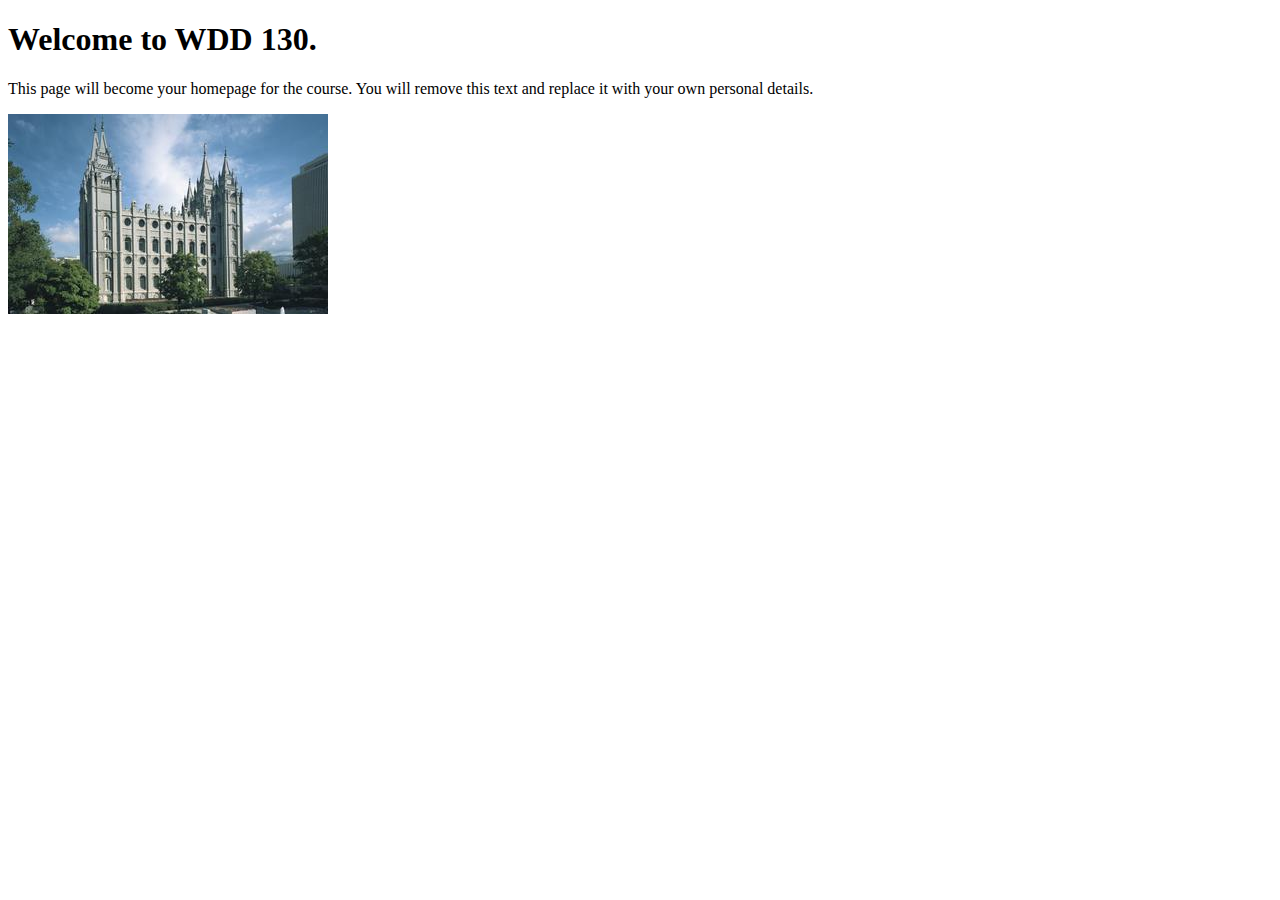
<file: index.html>
<!DOCTYPE html>
<html lang="en">
<head>
    <meta charset="UTF-8">
    <meta name="viewport" content="width=device-width, initial-scale=1.0">
    <title>WDD 130 | Personal Homepage</title>
</head>
<body>
    <h1>Welcome to WDD 130.</h1>
    <p>This page will become your homepage for the course. You will remove this text and replace it with your own personal details.</p>

    <img src="images/salt-lake-temple.jpg" alt="The Salt Lake Temple.">
</body>
</html>
</file>
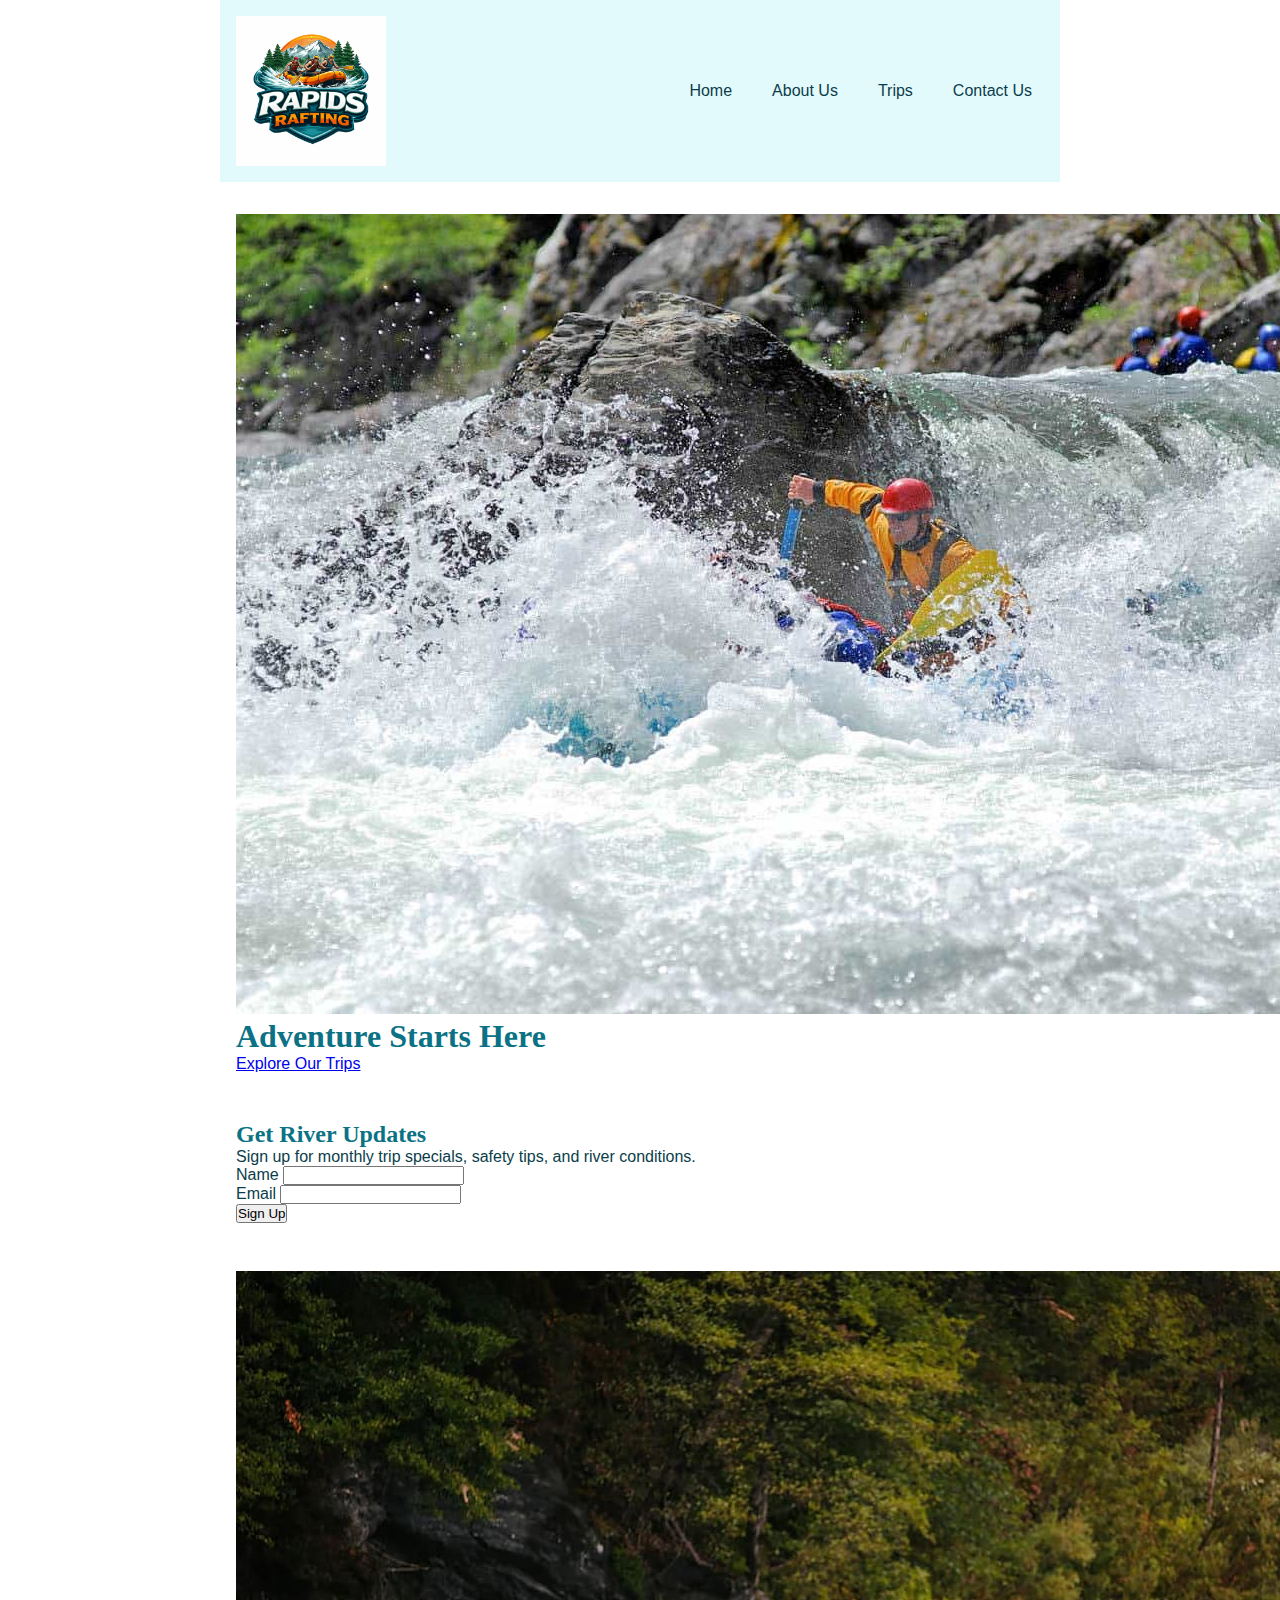
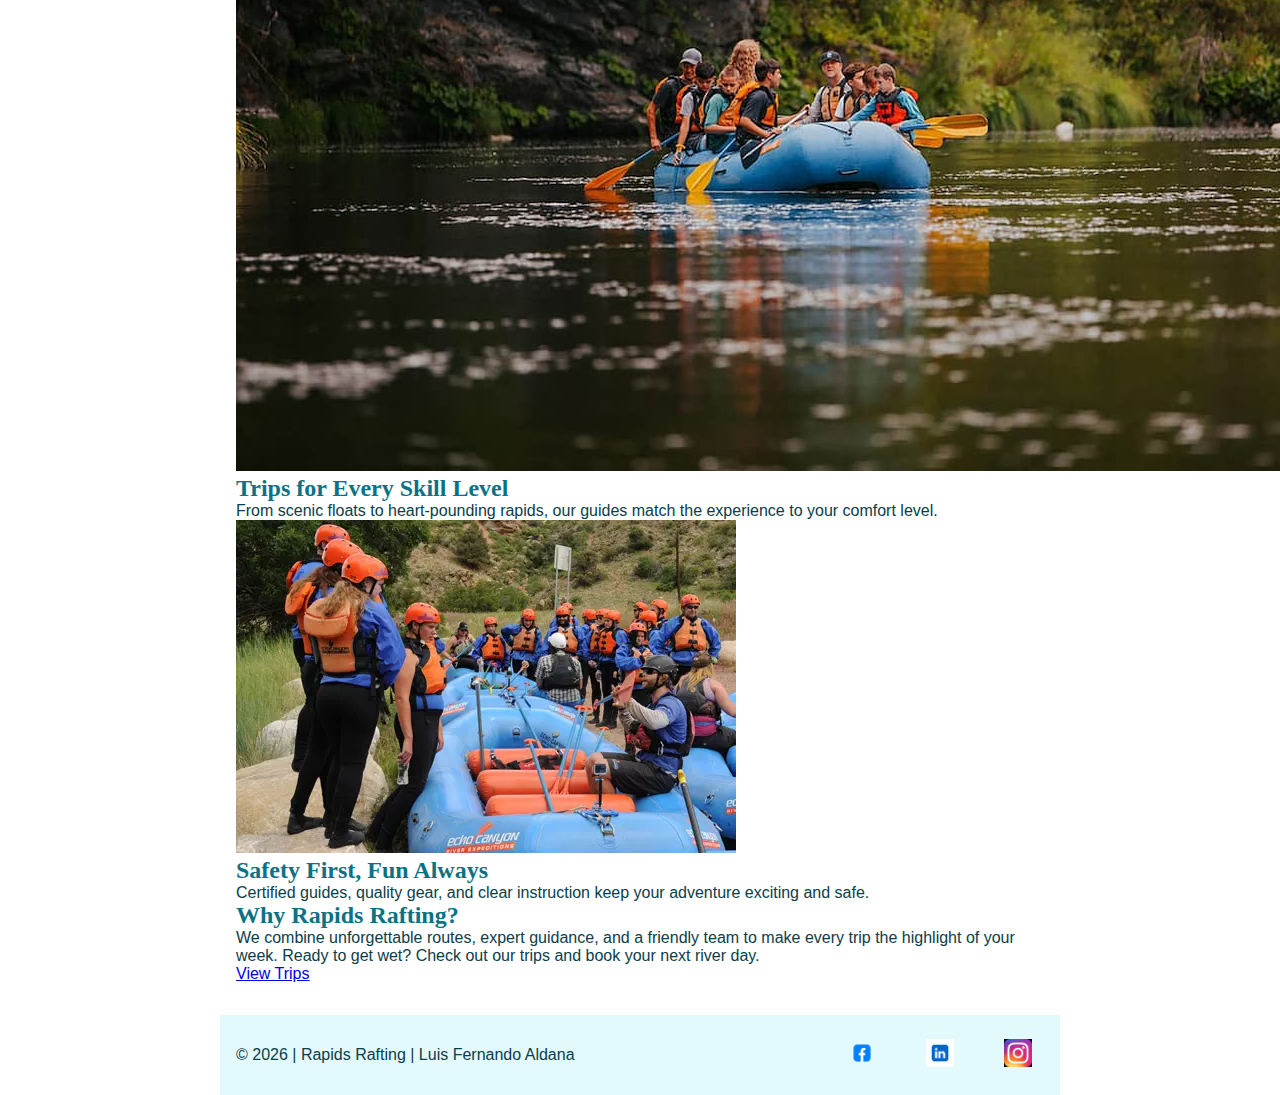
<file: wwr/index.html>
<!doctype html>
<html lang="en">

<head>
    <meta charset="UTF-8">
    <meta name="viewport" content="width=device-width, initial-scale=1.0">
    <meta name="description"
      content="Rapids Rafting offers safe, exciting white water rafting trips for families, beginners, and thrill seekers.">
    <meta name="author" content="Luis Fernando Aldana">
    <title>Rapids Rafting | Home</title>

    <link rel="stylesheet" href="styles/rafting.css">
</head>

<body>
    <header>
        <img src="images/logo.jpg" alt="Rapids Rafting logo" class="logo">

        <nav>
            <a href="index.html" aria-current="page">Home</a>
            <a href="about.html">About Us</a>
            <a href="trips.html">Trips</a>
            <a href="contact.html">Contact Us</a>
        </nav>
    </header>
    <main>
        <section class="home-hero">
            <img src="images/home-hero.jpg" alt="Rafting through powerful white water rapids">
            <h1>Adventure Starts Here</h1>

            <a class="cta" href="trips.html">Explore Our Trips</a>
        </section>
        <section class="newsletter">
            <h2>Get River Updates</h2>
            <p>Sign up for monthly trip specials, safety tips, and river conditions.</p>

            <form class="newsletter-form" action="#" method="post">
                <div class="form-item">
                    <label for="news-name">Name</label>
                    <input type="text" id="news-name" name="news-name" required>
                </div>

                <div class="form-item">
                    <label for="news-email">Email</label>
                    <input type="email" id="news-email" name="news-email" required>
                </div>

                <button type="submit" class="btn">Sign Up</button>
            </form>
        </section>
        <section class="home-grid">
            <div class="card">
                <img src="images/home-family.jpg" alt="Family rafting on calm water">
                <h2>Trips for Every Skill Level</h2>
                <p>
                    From scenic floats to heart-pounding rapids, our guides match the experience to
                    your comfort level.
                </p>
            </div>

            <div class="card">
                <img src="images/home-guides.jpg"
                  alt="Professional rafting guide giving safety instructions">
                <h2>Safety First, Fun Always</h2>
                <p>
                    Certified guides, quality gear, and clear instruction keep your adventure
                    exciting and safe.
                </p>
            </div>

            <div class="card wide">
                <h2>Why Rapids Rafting?</h2>
                <p>
                    We combine unforgettable routes, expert guidance, and a friendly team to make
                    every trip the highlight of your week.
                    Ready to get wet? Check out our trips and book your next river day.
                </p>
                <a class="cta-inline" href="trips.html">View Trips</a>
            </div>
        </section>
    </main>

    <footer>
        <p>&copy; 2026 | Rapids Rafting | Luis Fernando Aldana</p>

        <nav class="socialmedia">
            <a href="https://facebook.com" aria-label="Facebook">
                <img src="images/facebook.webp" alt="Facebook icon">
            </a>
            <a href="https://linkedin.com" aria-label="LinkedIn">
                <img src="images/linkedin.png" alt="LinkedIn icon">
            </a>
            <a href="https://instagram.com" aria-label="Instagram">
                <img src="images/instagram.jpg" alt="Instagram icon">
            </a>
        </nav>
    </footer>
</body>

</html>
</file>
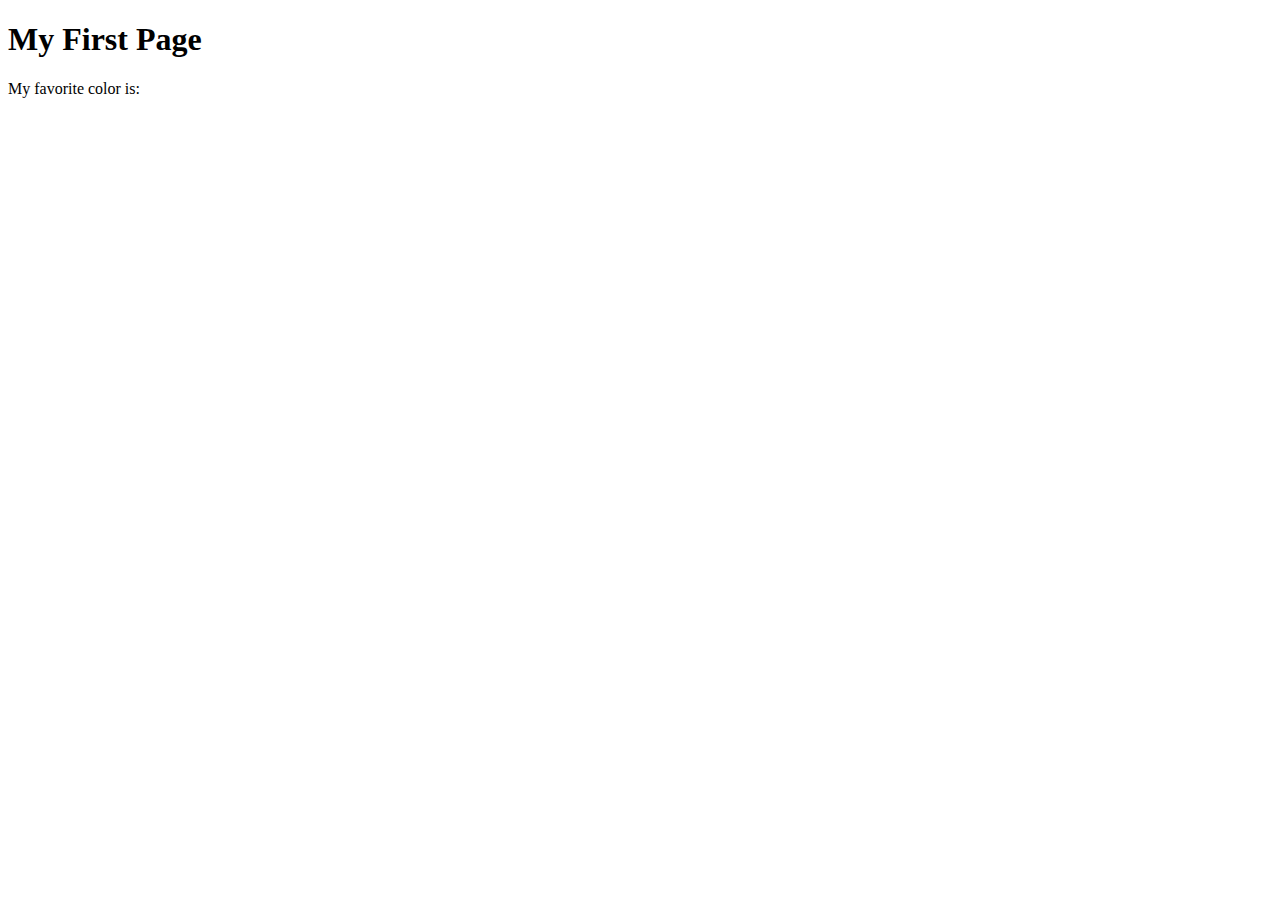
<file: week01/first-page.html>
<!DOCTYPE html>
<html lang="en">
<head>
    <meta charset="UTF-8">
    <meta name="viewport" content="width=device-width, initial-scale=1.0">
    <title>My First Page</title>
</head>
<body>
    <h1>My First Page</h1>
    <p>My favorite color is: </p>
</body>
</html>
</file>
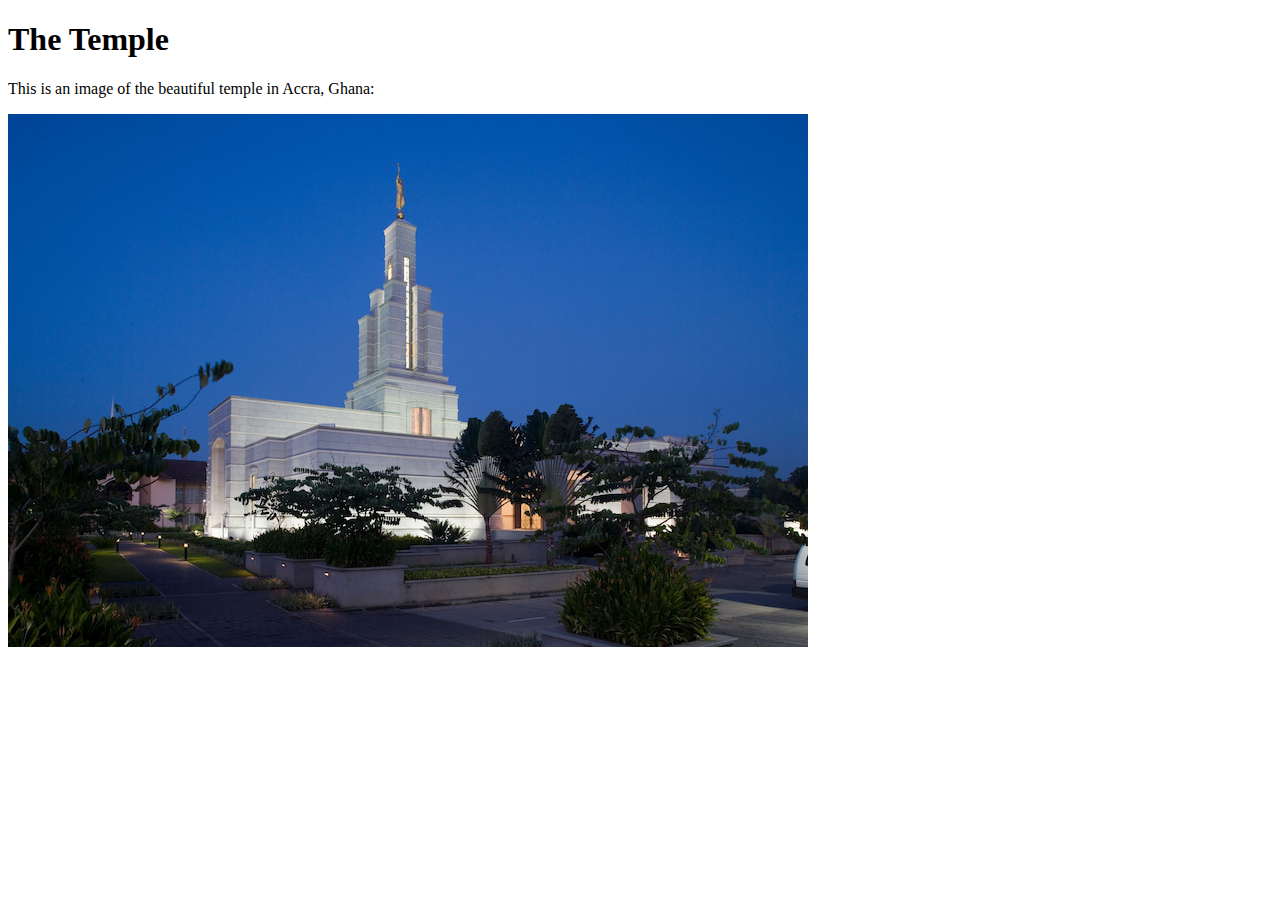
<file: week01/images-solution.html>
<!DOCTYPE html>
<html lang="en">
<head>
    <meta charset="UTF-8">
    <meta name="viewport" content="width=device-width, initial-scale=1.0">
    <title>Temple Image</title>
</head>
<body>
    <h1>The Temple</h1>
    <p>This is an image of the beautiful temple in Accra, Ghana:</p>
    <img src="images/temple-small.jpg" alt="The Accra Ghana Temple">
    
</body>
</html>
</file>
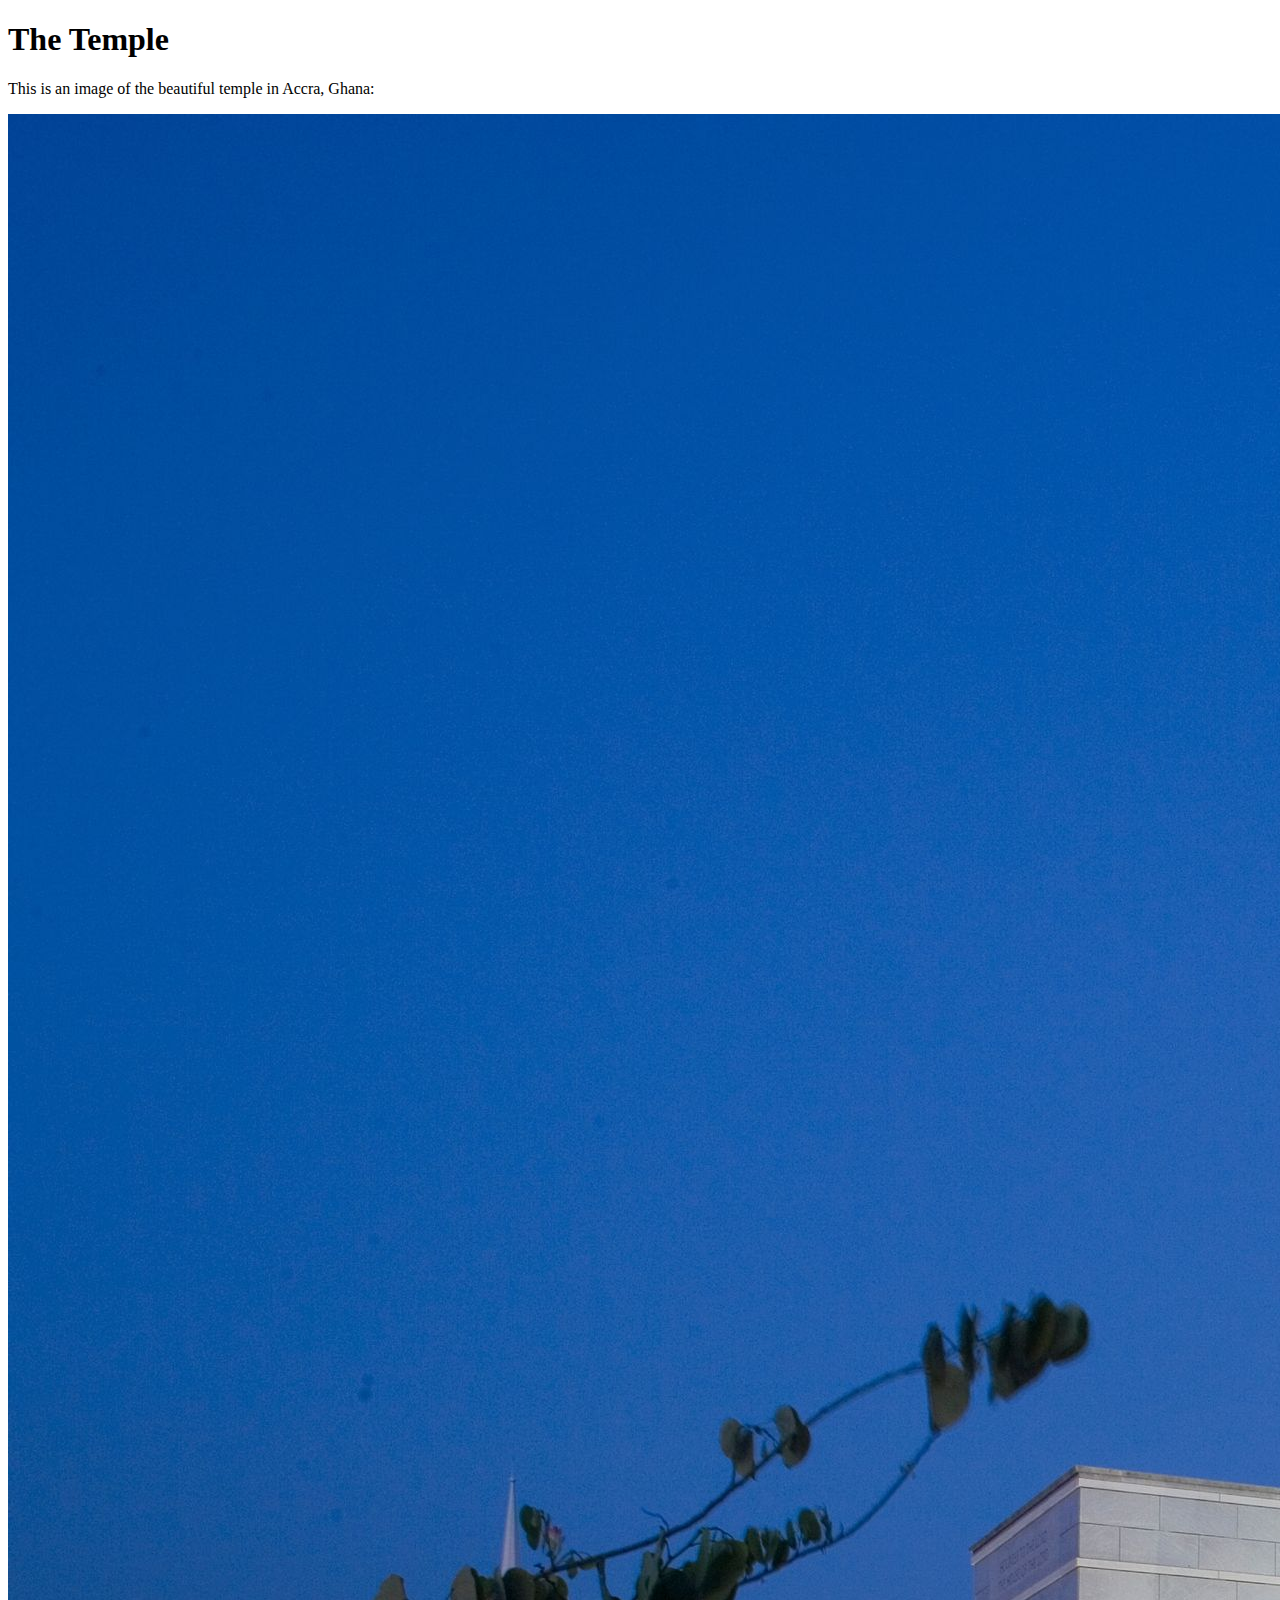
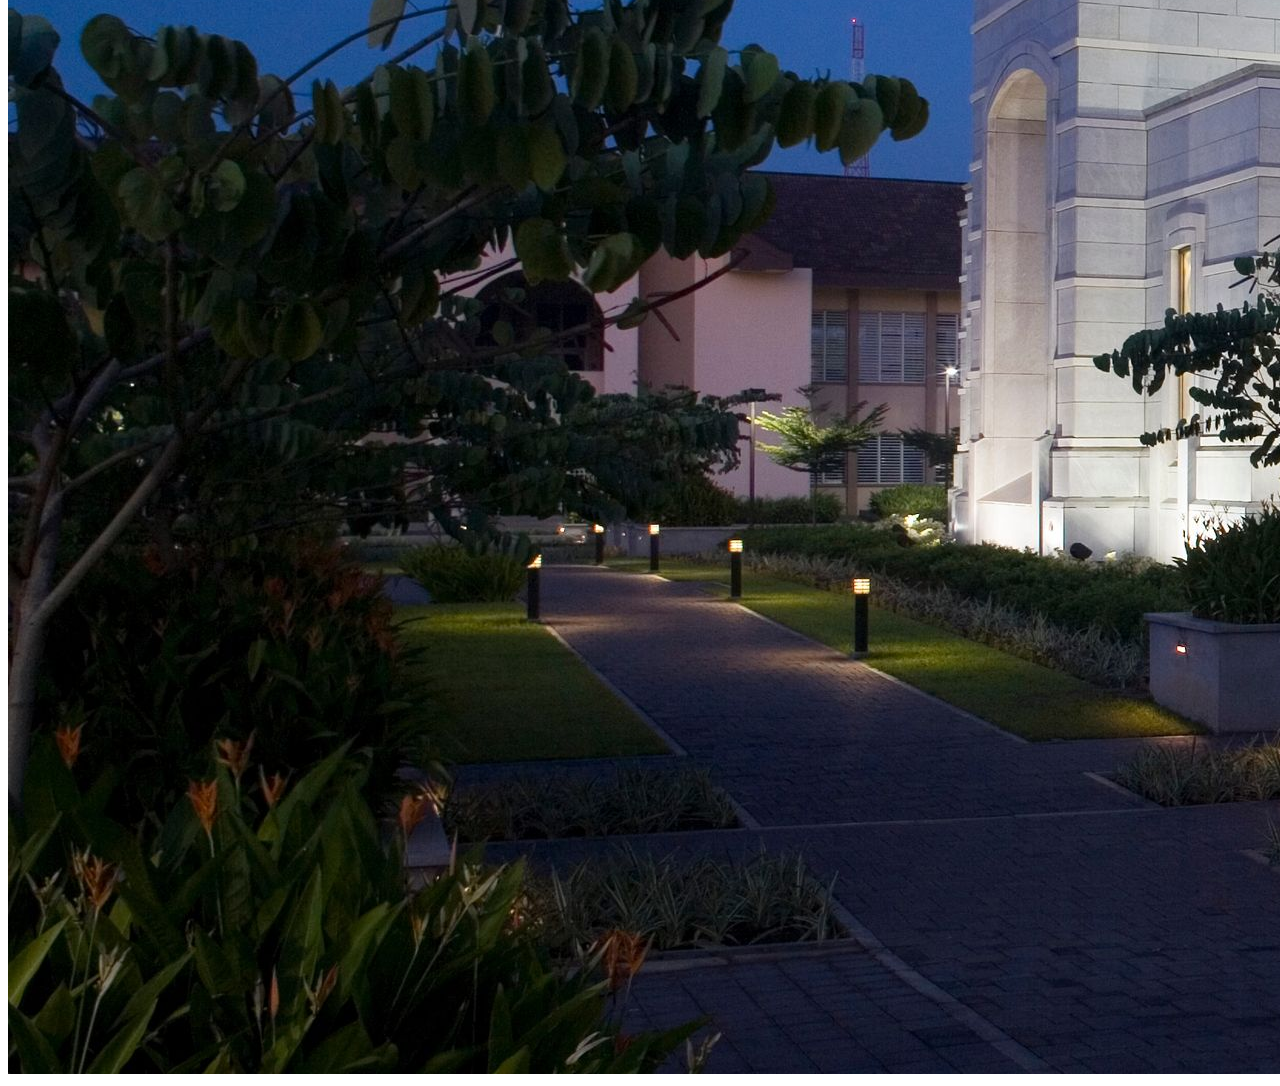
<file: week01/images.html>
<!DOCTYPE html>
<html lang="en">
<head>
    <meta charset="UTF-8">
    <meta name="viewport" content="width=device-width, initial-scale=1.0">
    <title>Temple Image</title>
</head>
<body>
    <h1>The Temple</h1>
    <p>This is an image of the beautiful temple in Accra, Ghana:</p>
    <img src="images/temple-large.jpeg" alt="The Accra Ghana Temple">
    
</body>
</html>
</file>
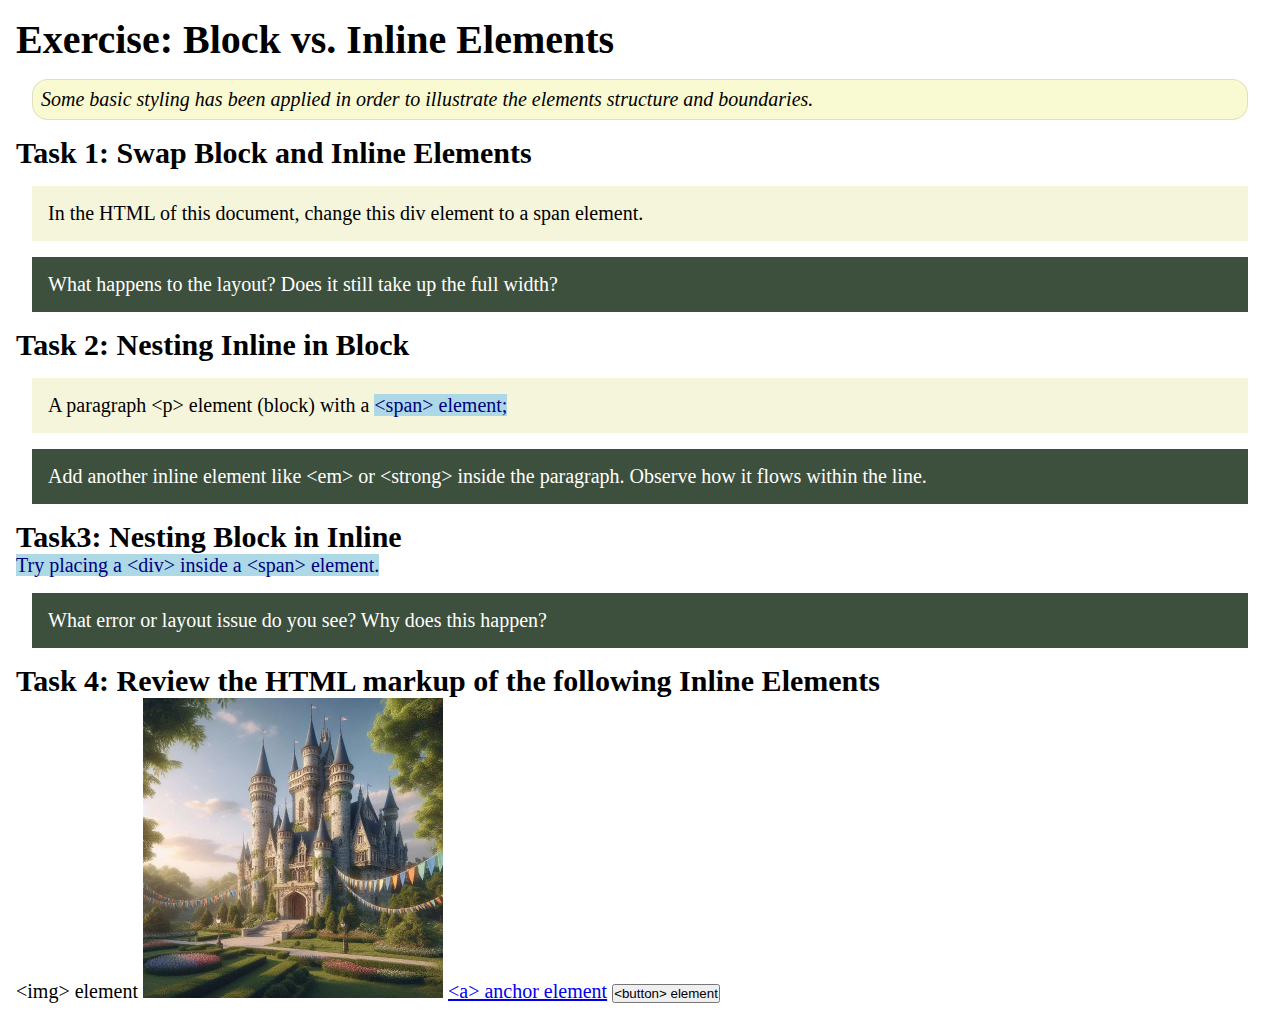
<file: week02/block-vs-inline.html>
<!DOCTYPE html>
<html lang="en">

<head>
    <meta charset="UTF-8">
    <meta name="viewport" content="width=device-width, initial-scale=1.0">
    <title>Exercise: Block vs. Inline Elements</title>
    <link rel="stylesheet" href="styles/block-vs-inline.css">
</head>

<body>
    <main>
        <h1>Exercise: Block vs. Inline Elements</h1>
        <p class="note">Some basic styling has been applied in order to illustrate the elements structure and
            boundaries.</p>

        <h2>Task 1: Swap Block and Inline Elements</h2>
        <div>In the HTML of this document, change this div element to a span element.</div>

        <p class="question">What happens to the layout? Does it still take up the full width?</p>

        <h2>Task 2: Nesting Inline in Block</h2>
        <p>A paragraph &lt;p&gt; element (block) with a <span>&lt;span&gt; element;</span></p>
        <p class="question">Add another inline element like &lt;em&gt; or &lt;strong&gt; inside the paragraph. Observe
            how it flows within the line.</p>

        <h2>Task3: Nesting Block in Inline</h2>
        <span>Try placing a &lt;div&gt; inside a &lt;span&gt; element.</span>
            <p class="question">What error or layout issue do you see? Why does this happen?</p>


            <h2>Task 4: Review the HTML markup of the following Inline Elements</h2>
        &lt;img&gt; element
        <img src="images/castle.webp" alt="placeholder image (images are inline)" width="300" height="300">
        <a href="https://churchofjesuschrist.org">&lt;a&gt; anchor element</a>
        <button type="button">&lt;button&gt; element</button>
    </main>
</body>

</html>
</file>
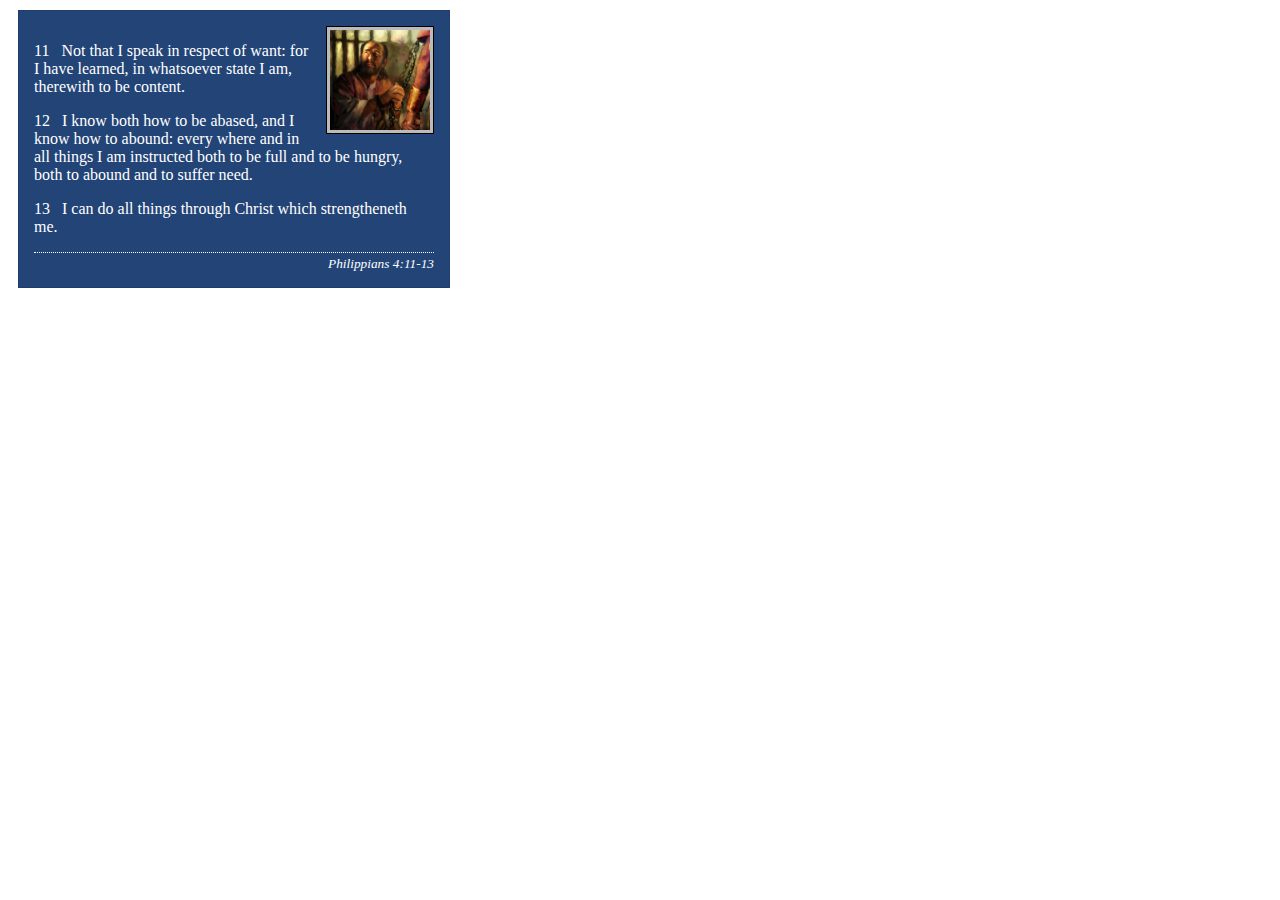
<file: week02/box-model-solution.html>
<!DOCTYPE html>
<html lang="en">
<head>
    <meta charset="UTF-8">
    <meta name="viewport" content="width=device-width, initial-scale=1.0">
    <title>Box Model Activity</title>
    <link rel="stylesheet" href="styles/box-model-solution.css">
</head>
<body>
    <main>
        <div class="callout">
            <img src="images/apostle-paul-imprisoned.webp" alt="Paul the Apostle - Imprisoned in Rome" width="200" height="200">
            <blockquote>
                <p>11 &nbsp; Not that I speak in respect of want: for I have learned, in whatsoever state I am, therewith to be content.</p>
                <p>12 &nbsp; I know both how to be abased, and I know how to abound: every where and in all things I am instructed both to be full and to be hungry, both to abound and to suffer need.</p>
                <p>13 &nbsp; I can do all things through Christ which strengtheneth me.</p>
            </blockquote>
            <cite>Philippians 4:11-13</cite>
        </div>
    </main>
</body>
</html>
</file>
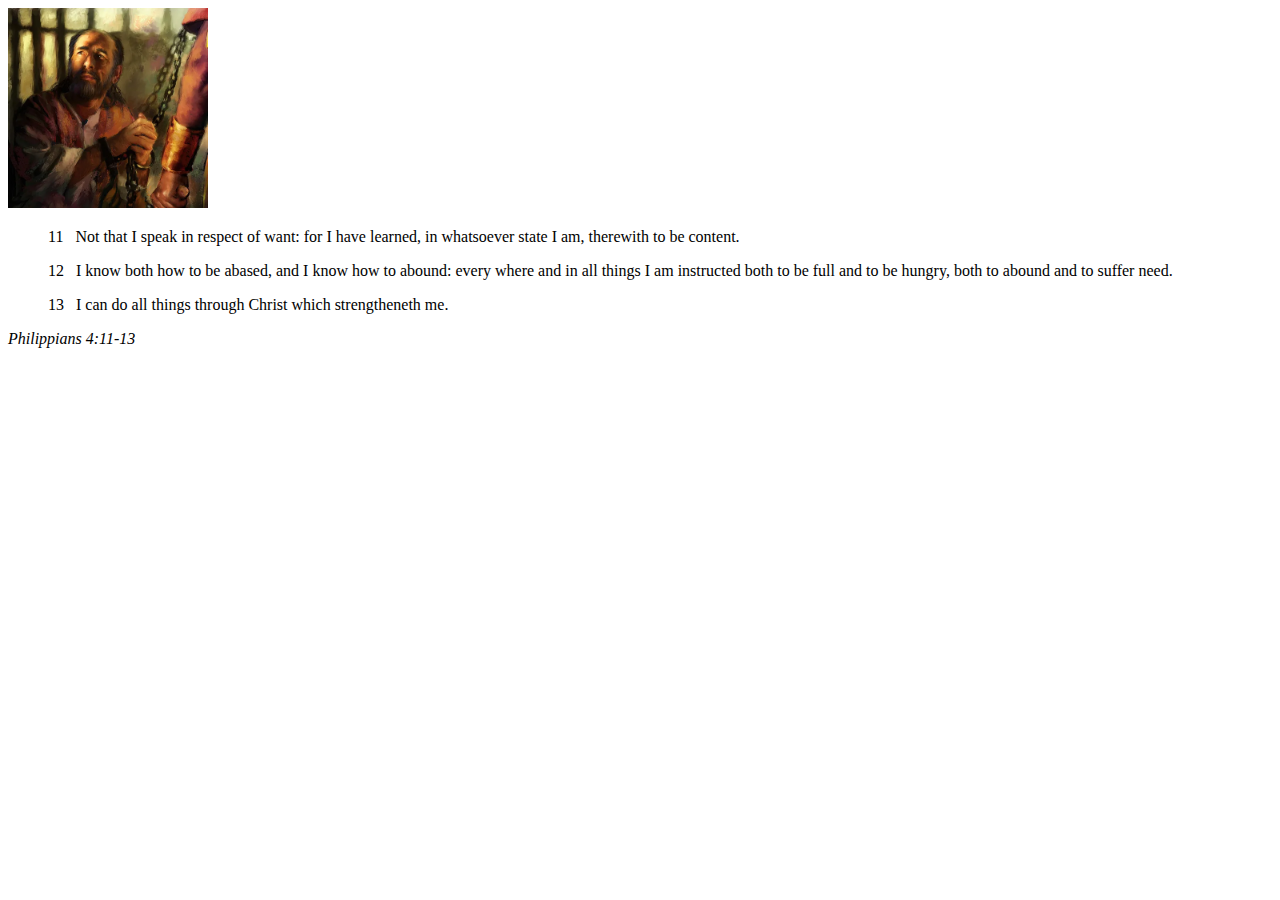
<file: week02/box-model.html>
<!DOCTYPE html>
<html lang="en">
<head>
    <meta charset="UTF-8">
    <meta name="viewport" content="width=device-width, initial-scale=1.0">
    <title>Box Model Activity</title>
</head>
<body>
    <main>
        <div class="callout">
            <img src="images/apostle-paul-imprisoned.webp" alt="Paul the Apostle - Imprisoned in Rome" width="200" height="200">
            <blockquote>
                <p>11 &nbsp; Not that I speak in respect of want: for I have learned, in whatsoever state I am, therewith to be content.</p>
                <p>12 &nbsp; I know both how to be abased, and I know how to abound: every where and in all things I am instructed both to be full and to be hungry, both to abound and to suffer need.</p>
                <p>13 &nbsp; I can do all things through Christ which strengtheneth me.</p>
            </blockquote>
            <cite>Philippians 4:11-13</cite>
        </div>
    </main>
</body>
</html>
</file>
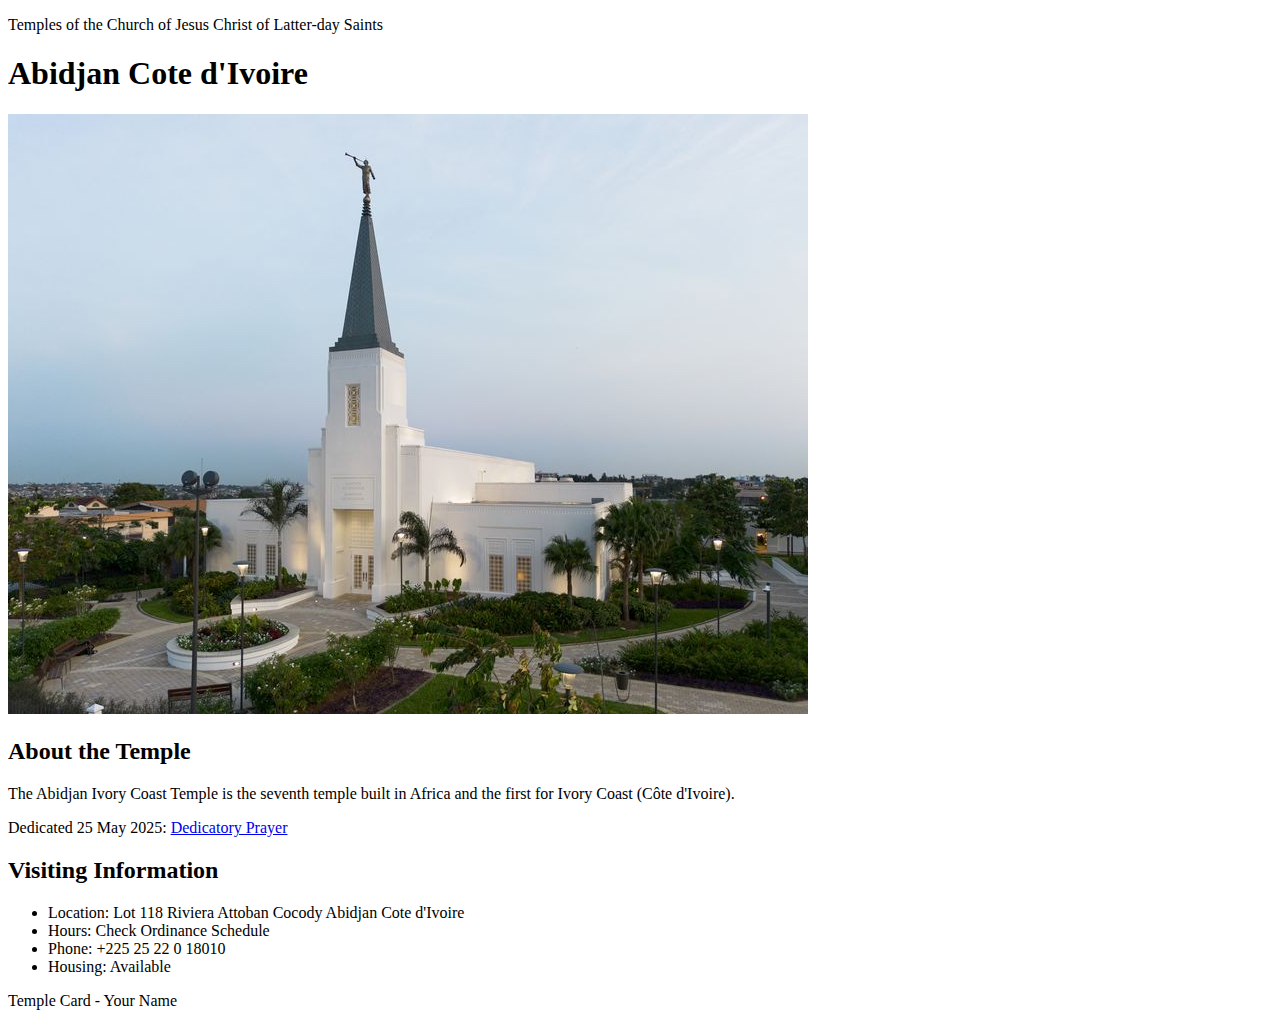
<file: week02/temple.html>
<!DOCTYPE html>
<html lang="en">

<head>
    <meta charset="UTF-8">
    <meta name="viewport" content="width=device-width, initial-scale=1.0">
    <title>Temple Card - Abidjan Cote d'Ivoire</title>
</head>

<body>
    <header>
        <p>Temples of the Church of Jesus Christ of Latter-day Saints</p>
    </header>
    <main>
        <h1>Abidjan Cote d'Ivoire</h1>
        <picture>
            <img src="images/abidjan-ivory-coast.jpeg" alt="Abidjan Cote d'Ivoire Temple">
        </picture>
        <section>
            <h2>About the Temple</h2>
            <p>The Abidjan Ivory Coast Temple is the seventh temple built in Africa and the first for Ivory Coast (Côte
                d'Ivoire).</p>
            <p>Dedicated 25 May 2025: <a
                    href="https://www.churchofjesuschrist.org/temples/dedicatory-prayer/abidjan-ivory-coast-temple/2025-05-25?lang=eng"
                    target="_blank" rel="noopener noreferrer">Dedicatory Prayer</a></p>
        </section>
        <section>
            <h2>Visiting Information</h2>
            <ul>
                <li>Location: Lot 118 Riviera Attoban Cocody Abidjan Cote d'Ivoire</li>
                <li>Hours: Check Ordinance Schedule</li>
                <li>Phone: +225 25 22 0 18010</li>
                <li>Housing: Available</li>
            </ul>
        </section>
    </main>
    <footer>
        <p>Temple Card - Your Name</p>
    </footer>
</body>

</html>
</file>
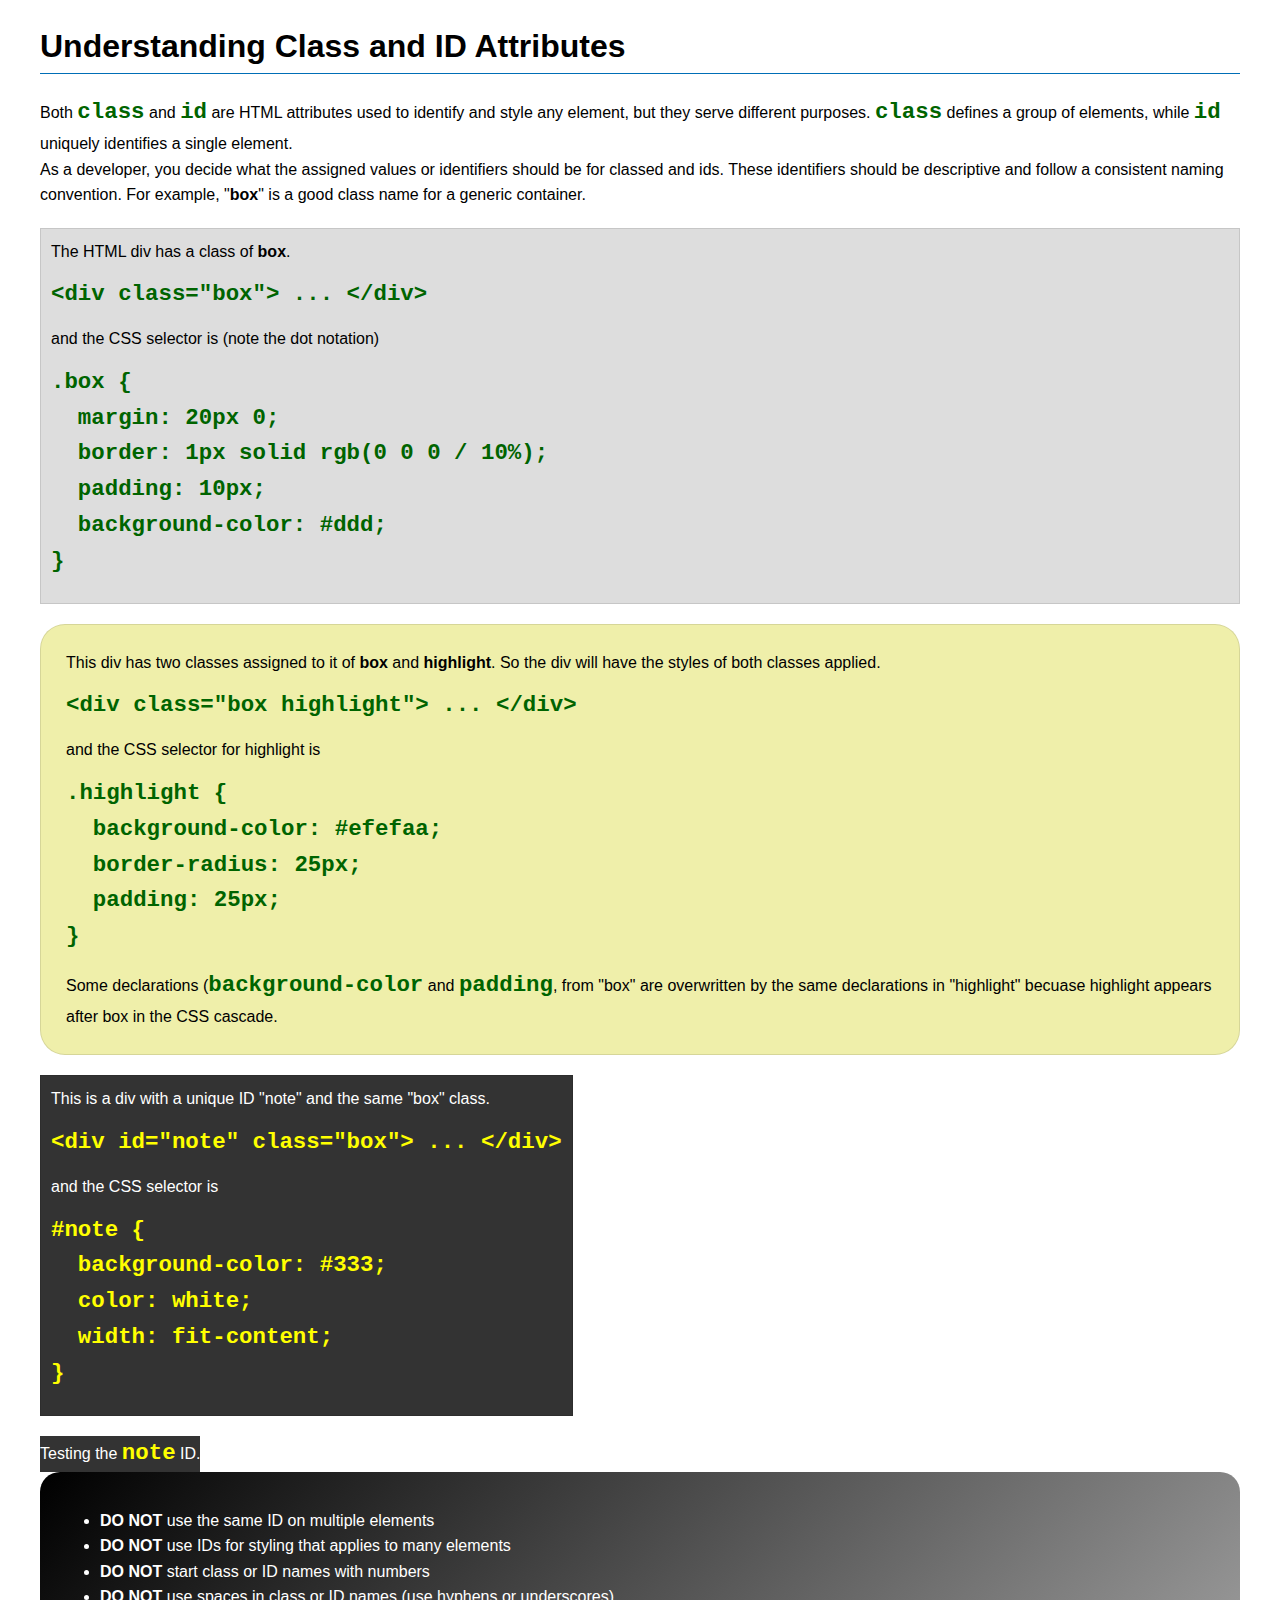
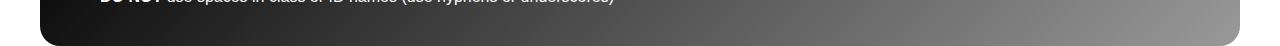
<file: week03/class-and-id.html>
<!DOCTYPE html>
<html lang="en">

<head>
    <meta charset="UTF-8">
    <meta name="viewport" content="width=device-width, initial-scale=1.0">
    <title>Class vs ID Attributes</title>
    <link rel="stylesheet" href="styles/class-and-id.css">
</head>

<body>
    <h1>Understanding Class and ID Attributes</h1>
    <p>Both <code>class</code> and <code>id</code> are HTML attributes used to identify and style any element, but they
        serve different purposes. <code>class</code> defines a group of elements, while <code>id</code> uniquely
        identifies a single element.</p>
    <p>As a developer, you decide what the assigned values or identifiers should be for classed and ids. These
        identifiers should be
        descriptive and follow a consistent naming convention. For example, "<strong>box</strong>" is a good class name
        for a generic container.</p>
    <div class="box">
        <p>The HTML div has a class of <strong>box</strong>.</p>
        <pre><code class="html">&lt;div class="box"&gt; ... &lt;/div&gt;</code></pre>
        and the CSS selector is (note the dot notation)
        <pre><code class="css">.box {
  margin: 20px 0;
  border: 1px solid rgb(0 0 0 / 10%);
  padding: 10px;
  background-color: #ddd; 
}</code></pre>
    </div>

    <div class="box highlight">
        <p>This div has two classes assigned to it of <strong>box</strong> and <strong>highlight</strong>. So the div
            will have the styles of both classes applied.</p>
        <pre><code class="html">&lt;div class="box highlight"&gt; ... &lt;/div&gt;</code></pre>
        and the CSS selector for highlight is
        <pre><code class="css">.highlight {
  background-color: #efefaa;
  border-radius: 25px;
  padding: 25px;
}</code></pre>
<p>Some declarations (<code>background-color</code> and <code>padding</code>, from "box" are overwritten by the same declarations in "highlight" becuase highlight appears after box in the CSS cascade.</p>
    </div>

    <div id="note" class="box">
        <p>This is a div with a unique ID "note" and the same "box" class.</p>
        <pre><code class="html">&lt;div id="note" class="box"&gt; ... &lt;/div&gt;</code></pre>
        and the CSS selector is
        <pre><code class="css">#note {
  background-color: #333;
  color: white;
  width: fit-content;
}</code></pre>
    </div>

    <div id="note">
        <p>Testing the <code>note</code> ID.</p>
    </div>

    <section id="best-practice">
        <ul>
            <li><strong>DO NOT</strong> use the same ID on multiple elements</li>
            <li><strong>DO NOT</strong> use IDs for styling that applies to many elements</li>
            <li><strong>DO NOT</strong> start class or ID names with numbers</li>
            <li><strong>DO NOT</strong> use spaces in class or ID names (use hyphens or underscores)</li>
        </ul>
    </section>




</body>

</html>
</file>
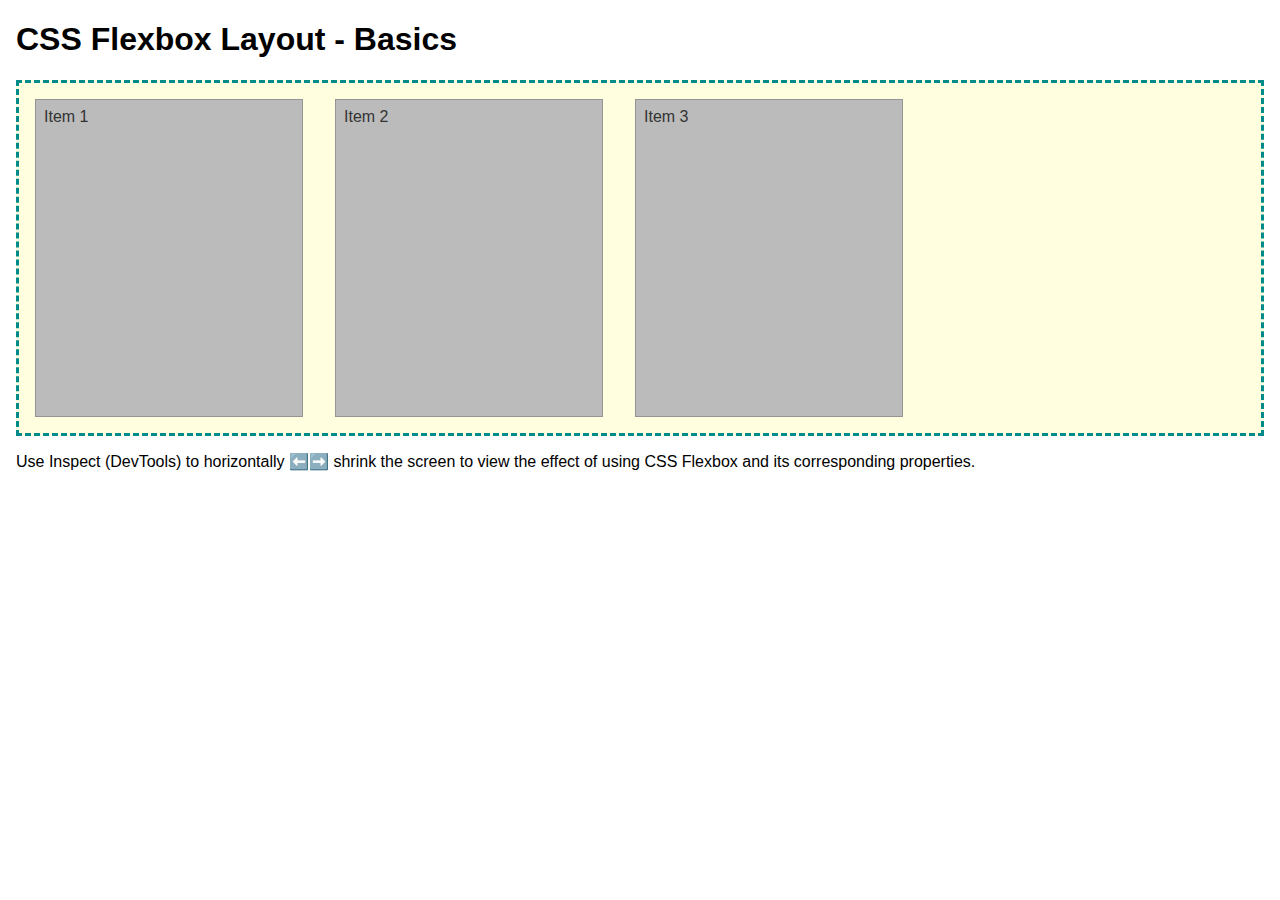
<file: week04/flexbox-layout.html>
<!DOCTYPE html>
<html lang="en">
<head>
    <meta charset="UTF-8">
    <meta name="viewport" content="width=device-width, initial-scale=1.0">
    <title>CSS Flexbox Layout - Basics</title>
    <link rel="stylesheet" href="styles/flexbox.css">
</head>
<body>
    <main>
        <h1>CSS Flexbox Layout - Basics</h1>
        <div class="flex-container">
            <div class="flex-item item1">Item 1</div>
            <div class="flex-item item2">Item 2</div>
            <div class="flex-item item3">Item 3</div>
        </div>
        <p>Use Inspect (DevTools) to horizontally ⬅️➡️ shrink the screen to view the effect of using CSS Flexbox and its corresponding properties.</p>
    </main>
</body>
</html>
</file>
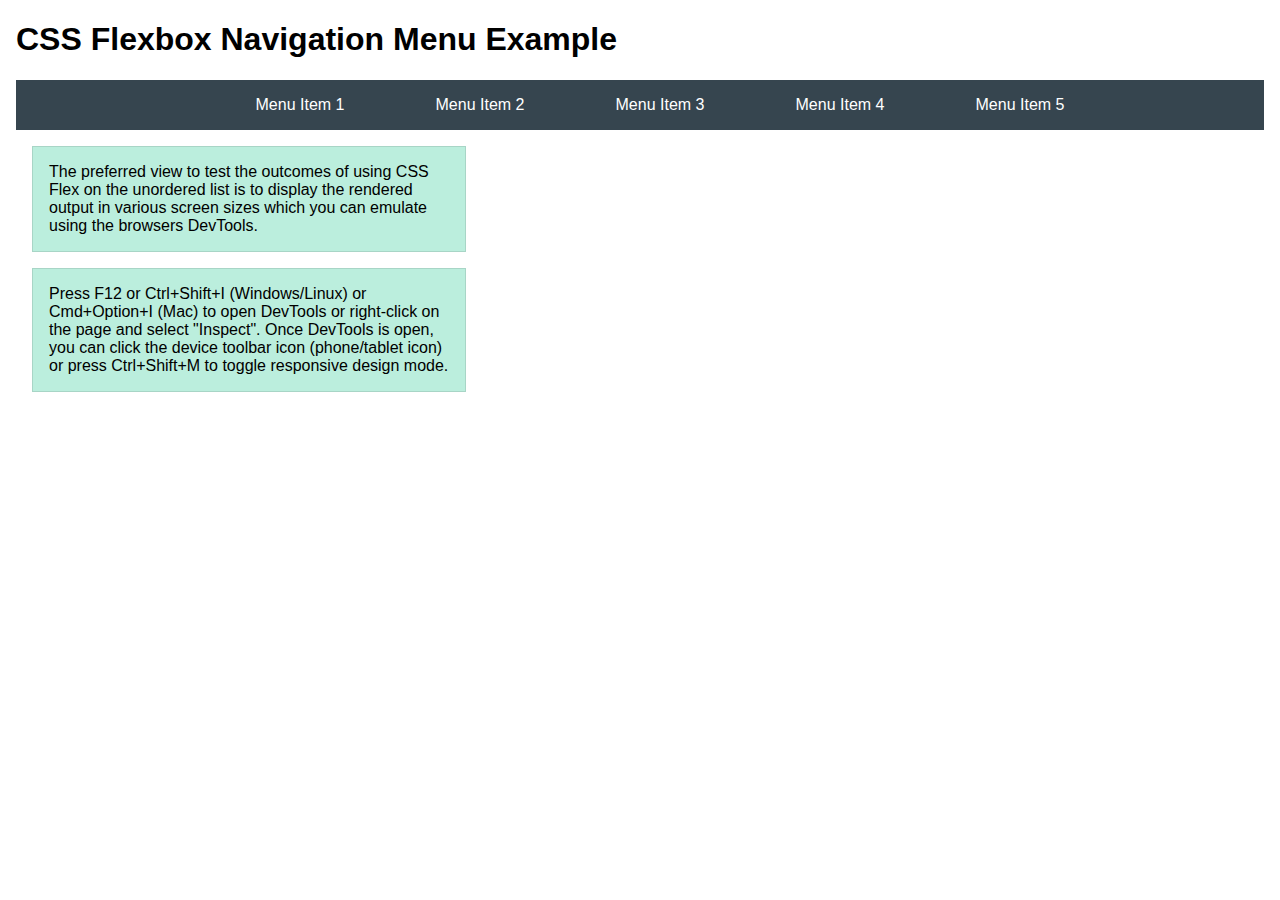
<file: week04/flexbox-menu.html>
<!DOCTYPE html>
<html lang="en">
<head>
    <meta charset="UTF-8">
    <meta name="viewport" content="width=device-width, initial-scale=1.0">
    <title>CSS Flexbox - Navigation Menu</title>
    <link rel="stylesheet" href="styles/flexbox-menu.css">
</head>
<body>
    <main>
        <h1>CSS Flexbox Navigation Menu Example</h1>
        <nav>
            <ul>
                <li><a href="#">Menu Item 1</a></li>
                <li><a href="#">Menu Item 2</a></li>
                <li><a href="#">Menu Item 3</a></li>
                <li><a href="#">Menu Item 4</a></li>
                <li><a href="#">Menu Item 5</a></li>
            </ul>
        </nav>
        <p>The preferred view to test the outcomes of using CSS Flex on the unordered list is to display the rendered output in various screen sizes which you can emulate using the browsers DevTools.</p>

        <p>Press F12 or Ctrl+Shift+I (Windows/Linux) or Cmd+Option+I (Mac) to open DevTools or right-click on the page and select "Inspect". Once DevTools is open, you can click the device toolbar icon (phone/tablet icon) or press Ctrl+Shift+M to toggle responsive design mode.</p>

                      
        
    </main>
</body>
</html>
</file>
<file: wwr/styles/rafting.css>
:root {
    --primary-color: #0b7285;
    --secondary-color: #e3fafc;
    --accent1-color: #0b3d4a;
    --accent2-color: #ffd166;

    --heading-font: Georgia, "Times New Roman", serif;
    --body-font: Arial, Helvetica, sans-serif;
}

* {
    margin: 0;
    padding: 0;
    box-sizing: border-box;
}

body {
    font-family: var(--body-font);
    color: var(--accent1-color);
    background: #fff;
}

header,
main,
footer {
    width: 840px;
    margin: 0 auto;
}

/* Header */
header {
    display: grid;
    grid-template-columns: 180px 1fr;
    align-items: center;
    padding: 16px;
    background-color: var(--secondary-color);
}

.logo {
    width: 150px;
    height: auto;
}

nav {
    display: flex;
    justify-content: flex-end;
    gap: 16px;
}

nav a {
    text-decoration: none;
    color: var(--accent1-color);
    padding: 8px 12px;
    border-radius: 6px;
}

nav a:hover {
    background-color: var(--accent2-color);
}

/* Headings */
h1,
h2 {
    font-family: var(--heading-font);
    color: var(--primary-color);
}

/* Hero */
.hero {
    position: relative;
    margin-top: 16px;
}

.hero img {
    display: block;
    width: 100%;
    height: auto;
}

/* Overlay title */
.hero h1 {
    position: absolute;
    top: 18px;
    left: 0;
    width: 100%;
    text-align: center;
    padding: 16px;
    background-color: rgba(11, 61, 74, 0.75);
    color: #fff;
}

/* Overlay article */
.hero article {
    position: absolute;
    left: 16px;
    right: 16px;
    bottom: 16px;
    padding: 16px;
    background-color: rgba(227, 250, 252, 0.9);
}

.hero article img {
    float: right;
    width: 125px;
    margin-left: 16px;
    border-radius: 6px;
}

/* Sections */
section {
    margin: 16px 0;
    padding: 16px;
}

.history p {
    margin-top: 8px;
    line-height: 1.5;
}

/* Adventure images */
.adventure-grid {
    display: grid;
    grid-template-columns: repeat(5, 1fr);
    gap: 12px;
    margin-top: 12px;
}

.adventure-grid img {
    width: 100%;
    height: 100px;
    display: block;
    border-radius: 6px;
    object-fit: cover;
}

figure {
    text-align: center;
}

figcaption {
    margin-top: 6px;
    font-size: 0.9rem;
}

/* Footer */
footer {
    display: flex;
    justify-content: space-between;
    align-items: center;
    padding: 16px;
    margin-top: 16px;
    background-color: var(--secondary-color);
}

.socialmedia a {
    text-decoration: none;
    /* removes underline on image links */
}

.socialmedia img {
    width: 28px;
    height: 28px;
    margin-left: 10px;
}

.history h2 {
    text-align: center;
    margin-bottom: 1rem;
}

.history-grid {
    display: grid;
    grid-template-columns: 1fr 200px 1 fr;
    gap: 1rem;
    align-items: center;
}

.history-grid img {
    width: 100%;
}
</file>
<file: week02/styles/block-vs-inline.css>
* {
    margin: 0;
    padding: 0;
}

body {
    font-size: 20px;
    margin: 1rem;
}

p,
div {
    background-color: beige;
    margin: 1rem;
    padding: 1rem;
}

span {
    color: navy;
    background-color: lightblue;
}

code {
    margin: 0;
    padding: 0;
    color: green;
    font-size: 1.2rem;
}

.note {
    font-style: italic;
    background-color: lightgoldenrodyellow;
    border-radius: 1rem;
    border: 1px solid rgb(0 0 0 / 10%);
    margin: 1rem;
    padding: .5rem;
}

.question {
    background-color: #3d503d;
    color: #fff;
}
</file>
<file: week02/styles/box-model-solution.css>
.callout {
    max-width: 400px;
    margin: 10px;
    border: 1px solid rgba(0, 0, 0, .1);
    padding: 15px;
    background-color: #247;
    color: #fff;
}

.callout img {
    float: right;
    margin: 0 0 10px 15px;
    border: 1px solid #000;
    padding: 3px;
    background-color: #bbb;
    width: 100px;
    height: auto;

}

blockquote {
    margin: 0;
}

cite {
    display: block;
    border-top: 1px dotted #fff;
    padding-top: 3px;
    text-align: right;
    font-size: smaller;
}
</file>
<file: week03/styles/class-and-id.css>
body {
    font-family: Arial, sans-serif;
    line-height: 1.6;
    margin: 0;
    padding: 0 40px;
}

h1 {
    border-bottom: 1px solid rgb(0 110 182);
    padding-bottom: 0;
}



p {
    margin: 0;
}

code {
    color: darkgreen;
    font-weight: 700;
    font-size: 1.4rem;
}

/* Class examples - can be reused */

.box {
    margin: 20px 0;
    border: 1px solid rgb(0 0 0 / 10%);
    padding: 10px;
    background-color: #ddd; /* this is shorthand for #dddddd */
}

.highlight {
    background-color: #efefaa;
    border-radius: 25px;
    padding: 25px;
}

/* ID examples - should be unique */

#note {
    background-color: #333;
    color: white;
    width: fit-content;
}

#note code {
    color: yellow;
}

#best-practice {
    background: linear-gradient(135deg, #000 0%, #999 100%);
    color: white;
    border-radius: 20px;
    padding: 20px
}
</file>
<file: week04/styles/flexbox.css>
body {
    font-family: Helvetica, Arial, sans-serif;
    margin: 1rem;
}

.flex-container {
    border: 3px dashed darkcyan;
    background-color: lightyellow;
    display: flex;
    flex-wrap: wrap;
}

.flex-item {
    width: 250px;
    margin: 1rem;
    border: 1px solid rgb(0 0 0 / 20%);
    padding: 0.5rem;
    background-color: #bbb;
    color: #333;
}

.item1 {
    min-height: 100px;
}

.item2 {
    min-height: 200px;
}

.item3 {
    min-height: 300px;
}
</file>
<file: week04/styles/flexbox-menu.css>
body {
    font-family: Helvetica, Arial, sans-serif;
    margin: 1rem;
}

nav {
    background-color: #36454f;
}

nav ul {
    list-style-type: none;
    display: flex;
    flex-wrap: wrap;
    max-width: 900px;
    margin: 0 auto;
    justify-content: space-around;
    align-items: center;
}

nav a {
    display: block;
    color: #fff;
    text-align: center;
    padding: 1rem;
    text-decoration: none;
}

p {
    margin: 1rem;
    border: 1px solid rgb(0 0 0 / 10%);
    padding: 1rem;
    background-color: #bed;
    max-width: 400px;
}

#devtools-btn {
    background-color: #36454f;
    color: white;
    border: none;
    padding: 12px 24px;
    margin: 1rem;
    font-size: 16px;
    font-family: Helvetica, Arial, sans-serif;
    border-radius: 4px;
    cursor: pointer;
    transition: background-color 0.3s ease;
}

#devtools-btn:hover {
    background-color: #4a5a6a;
}

#devtools-btn:active {
    background-color: #2a3a4a;
}
</file>
